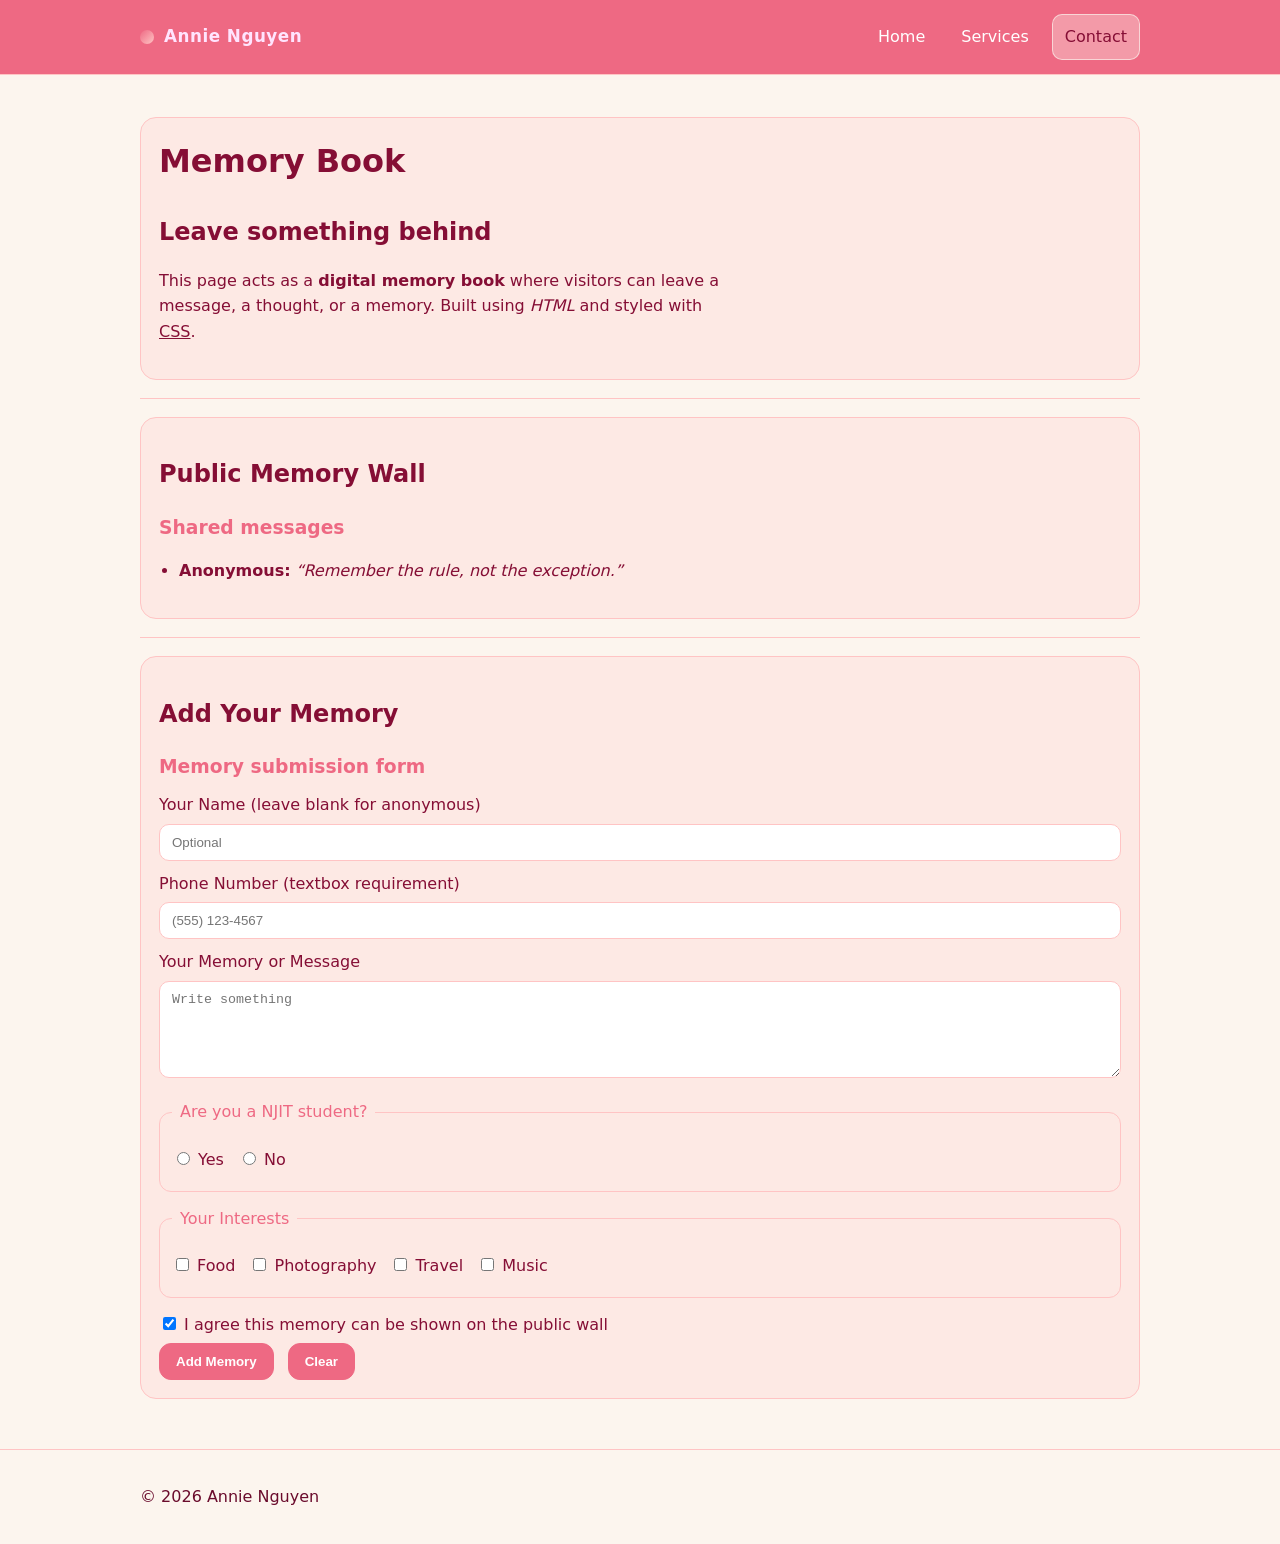
<file: Contact.html>
<!DOCTYPE html>
<html lang="en">
<head>
  <meta charset="UTF-8">
  <meta name="viewport" content="width=device-width, initial-scale=1.0">

  <title>Contact | Annie Nguyen</title>

  <meta name="description" content="A public memory book where visitors can leave messages">
  <meta name="author" content="Annie Nguyen">
  <meta name="keywords" content="Contact, Memory Book, Guestbook, NJIT, Annie Nguyen, HTML, CSS, JavaScript, Thong Khong">

  <link rel="stylesheet" href="css/styles.css">
</head>

<body>
  <header class="site-header">
    <div class="container header-inner">
      <div class="brand">
        <div class="logo-dot"></div>
        <h2>Annie Nguyen</h2>
      </div>

      <nav>
        <div class="nav">
          <a href="index.html">Home</a>
          <a href="services.html">Services</a>
          <a href="contact.html" class="active">Contact</a>
        </div>
      </nav>
    </div>
  </header>

  <main class="container">
    <section class="card hero">
      <div>
        <h1>Memory Book</h1>
        <h2>Leave something behind</h2>
        <p>
          This page acts as a <b>digital memory book</b> where visitors can leave
          a message, a thought, or a memory. Built using <i>HTML</i> and styled
          with <u>CSS</u>.
        </p>
      </div>
    </section>

    <hr>

    <section class="card">
      <h2>Public Memory Wall</h2>
      <h3>Shared messages</h3>

      <ul id="memoryWall">
        <li><b>Anonymous:</b> <i>“Remember the rule, not the exception.”</i></li>
      </ul>
    </section>

    <hr>

    <section class="card">
      <h2>Add Your Memory</h2>
      <h3>Memory submission form</h3>

      <form id="memoryForm">
        <label for="name">Your Name (leave blank for anonymous)</label>
        <input type="text" id="name" placeholder="Optional">

        <label for="phone">Phone Number (textbox requirement)</label>
        <input type="tel" id="phone" placeholder="(555) 123-4567">

        <label for="memory">Your Memory or Message</label>
        <textarea id="memory" rows="5" placeholder="Write something"></textarea>

        <fieldset>
          <legend>Are you a NJIT student?</legend>
          <div class="inline">
            <label><input type="radio" name="njitStudent" value="yes"> Yes</label>
            <label><input type="radio" name="njitStudent" value="no"> No</label>
          </div>
        </fieldset>

        <fieldset>
          <legend>Your Interests</legend>
          <div class="inline">
            <label><input type="checkbox" name="hobbies" value="Food"> Food</label>
            <label><input type="checkbox" name="hobbies" value="Photography"> Photography</label>
            <label><input type="checkbox" name="hobbies" value="Travel"> Travel</label>
            <label><input type="checkbox" name="hobbies" value="Music"> Music</label>
          </div>
        </fieldset>

        <label>
          <input type="checkbox" id="publicOk" checked>
          I agree this memory can be shown on the public wall
        </label>

        <div class="inline">
          <button type="submit">Add Memory</button>
          <button type="reset">Clear</button>
        </div>
      </form>
    </section>
  </main>

  <footer>
    <div class="container">
      <p>© 2026 Annie Nguyen</p>
    </div>
  </footer>

  <script src="scripts/memory.js"></script>
</body>
</html>
</file>
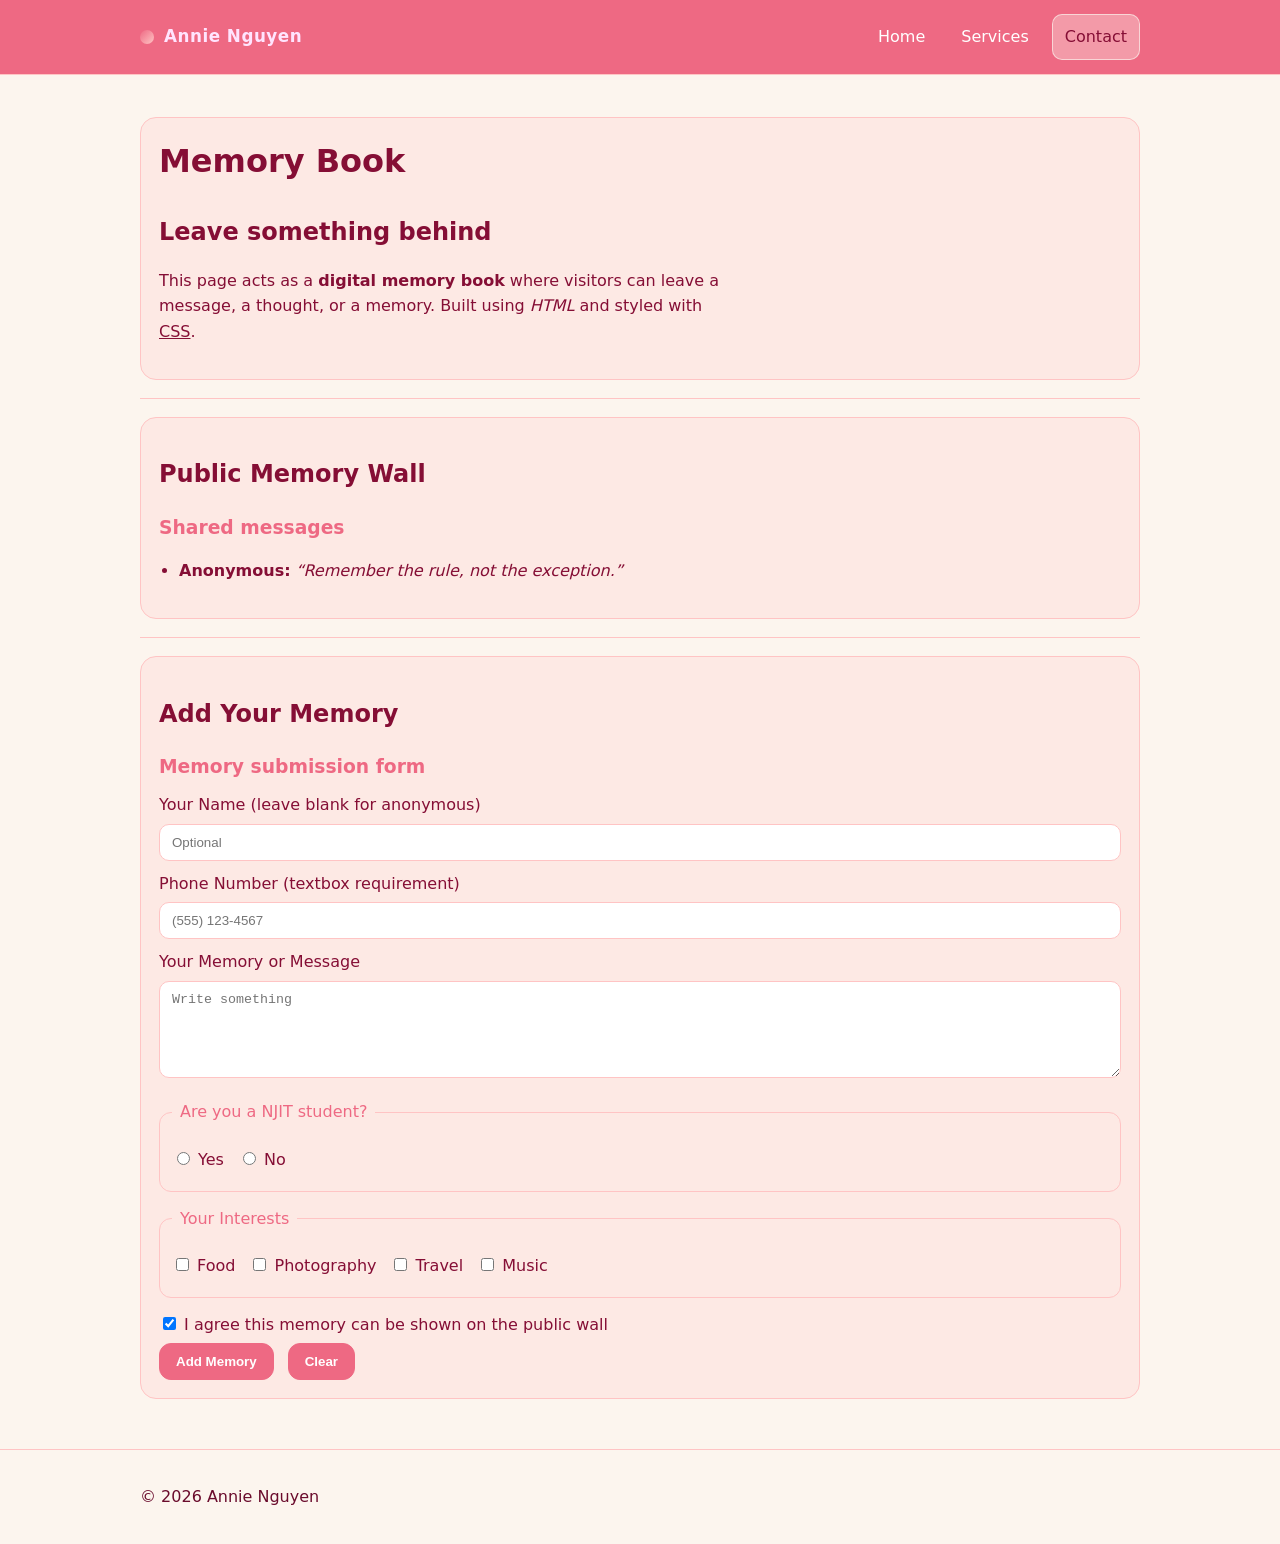
<file: contact.html>
<!DOCTYPE html>
<html lang="en">
<head>
  <meta charset="UTF-8">
  <meta name="viewport" content="width=device-width, initial-scale=1.0">

  <title>Contact | Annie Nguyen</title>

  <meta name="description" content="A public memory book where visitors can leave messages">
  <meta name="author" content="Annie Nguyen">
  <meta name="keywords" content="Contact, Memory Book, Guestbook, NJIT, Annie Nguyen, HTML, CSS, JavaScript, Thong Khong">

  <link rel="stylesheet" href="css/styles.css">
</head>

<body>
  <header class="site-header">
    <div class="container header-inner">
      <div class="brand">
        <div class="logo-dot"></div>
        <h2>Annie Nguyen</h2>
      </div>

      <nav>
        <div class="nav">
          <a href="index.html">Home</a>
          <a href="services.html">Services</a>
          <a href="contact.html" class="active">Contact</a>
        </div>
      </nav>
    </div>
  </header>

  <main class="container">
    <section class="card hero">
      <div>
        <h1>Memory Book</h1>
        <h2>Leave something behind</h2>
        <p>
          This page acts as a <b>digital memory book</b> where visitors can leave
          a message, a thought, or a memory. Built using <i>HTML</i> and styled
          with <u>CSS</u>.
        </p>
      </div>
    </section>

    <hr>

    <section class="card">
      <h2>Public Memory Wall</h2>
      <h3>Shared messages</h3>

      <ul id="memoryWall">
        <li><b>Anonymous:</b> <i>“Remember the rule, not the exception.”</i></li>
      </ul>
    </section>

    <hr>

    <section class="card">
      <h2>Add Your Memory</h2>
      <h3>Memory submission form</h3>

      <form id="memoryForm">
        <label for="name">Your Name (leave blank for anonymous)</label>
        <input type="text" id="name" placeholder="Optional">

        <label for="phone">Phone Number (textbox requirement)</label>
        <input type="tel" id="phone" placeholder="(555) 123-4567">

        <label for="memory">Your Memory or Message</label>
        <textarea id="memory" rows="5" placeholder="Write something"></textarea>

        <fieldset>
          <legend>Are you a NJIT student?</legend>
          <div class="inline">
            <label><input type="radio" name="njitStudent" value="yes"> Yes</label>
            <label><input type="radio" name="njitStudent" value="no"> No</label>
          </div>
        </fieldset>

        <fieldset>
          <legend>Your Interests</legend>
          <div class="inline">
            <label><input type="checkbox" name="hobbies" value="Food"> Food</label>
            <label><input type="checkbox" name="hobbies" value="Photography"> Photography</label>
            <label><input type="checkbox" name="hobbies" value="Travel"> Travel</label>
            <label><input type="checkbox" name="hobbies" value="Music"> Music</label>
          </div>
        </fieldset>

        <label>
          <input type="checkbox" id="publicOk" checked>
          I agree this memory can be shown on the public wall
        </label>

        <div class="inline">
          <button type="submit">Add Memory</button>
          <button type="reset">Clear</button>
        </div>
      </form>
    </section>
  </main>

  <footer>
    <div class="container">
      <p>© 2026 Annie Nguyen</p>
    </div>
  </footer>

  <script src="scripts/memory.js"></script>
</body>
</html>
</file>
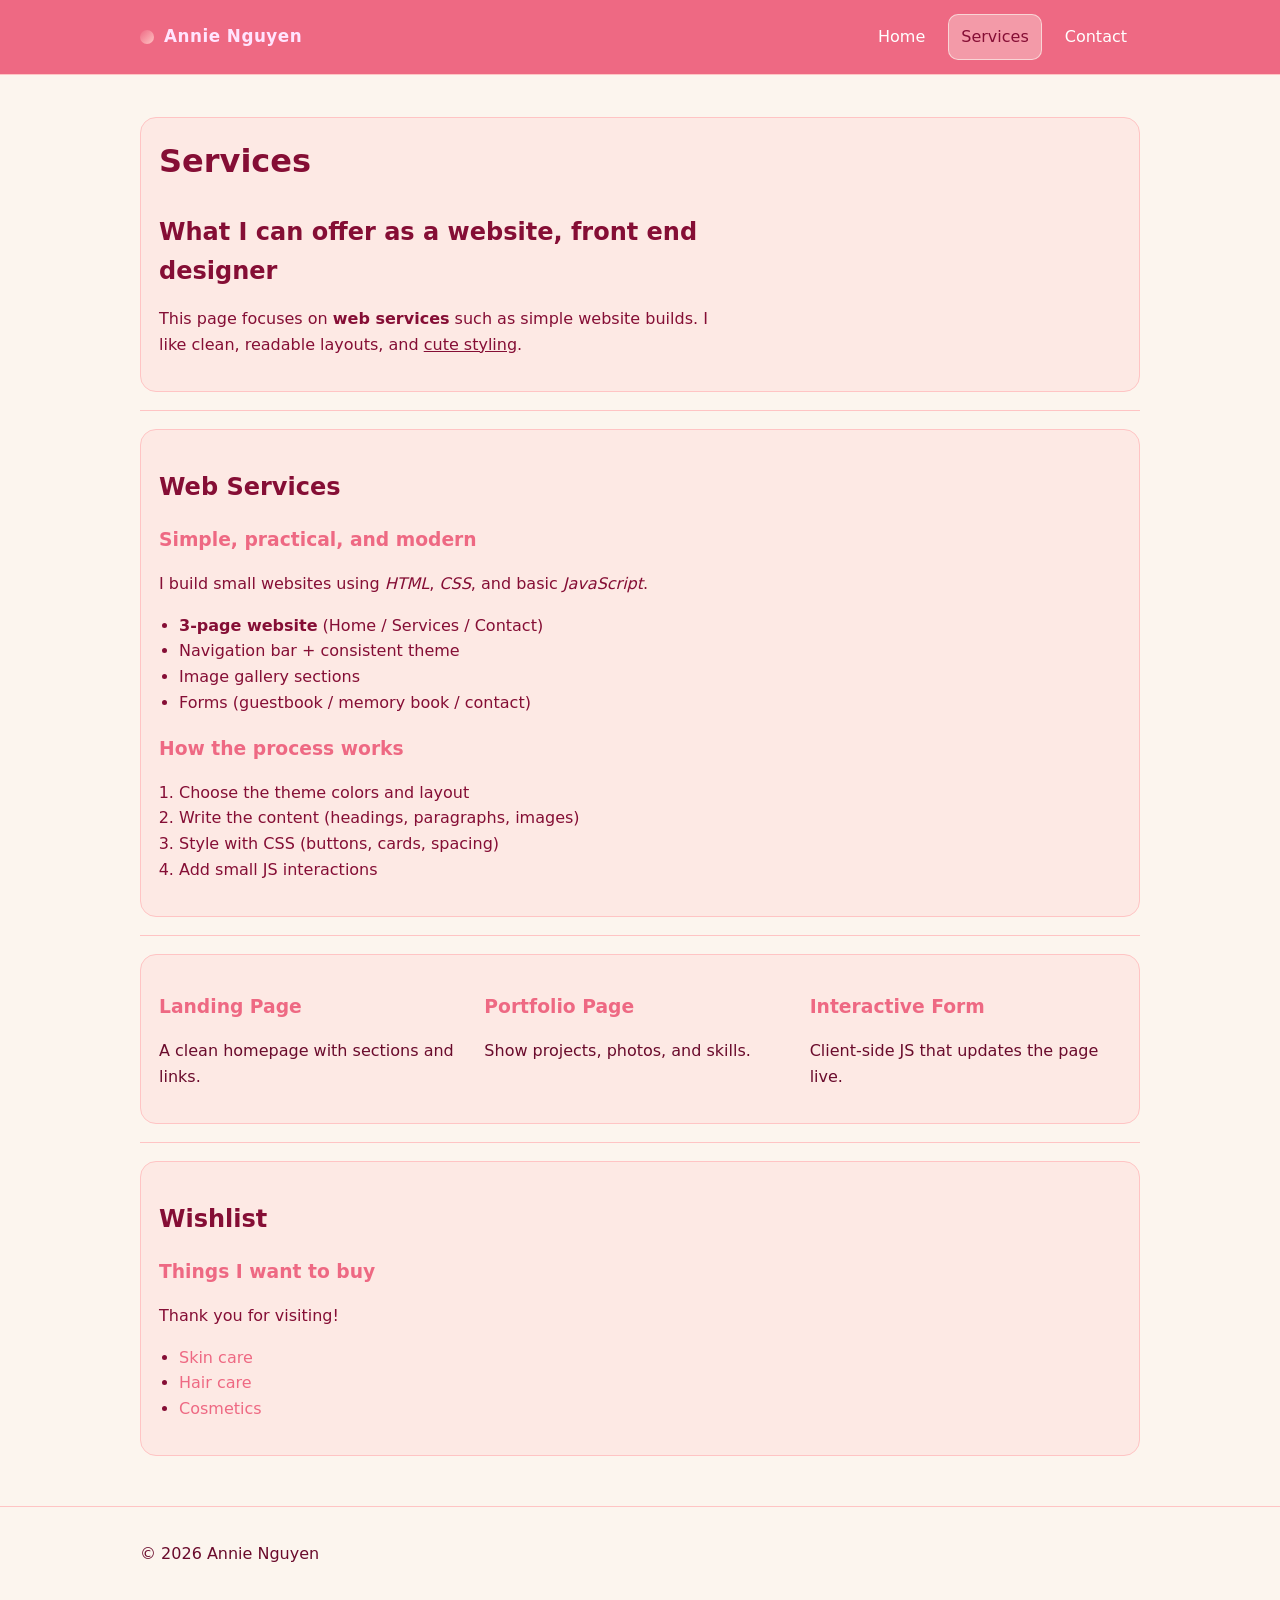
<file: Services.html>
<!DOCTYPE html>
<html lang="en">
    <head>
    <meta charset="UTF-8">
    <meta name="viewport" content="width=device-width, initial-scale=1.0">

    <title>Services | Annie Nguyen</title>

    <meta name="description" content="Services page showcasing web services and a wishlist">
    <meta name="author" content="Annie Nguyen">
    <meta name="keywords" content="Services, Web Services, Website, HTML, CSS, Annie Nguyen, NJIT, Thong Khong">

    <link rel="stylesheet" href="css/styles.css">
    </head>

    <body>
    <header class="site-header">
        <div class="container header-inner">
        <div class="brand">
            <div class="logo-dot"></div>
            <h2>Annie Nguyen</h2>
        </div>

        <nav>
            <div class="nav">
            <a href="index.html">Home</a>
            <a href="services.html" class="active">Services</a>
            <a href="contact.html">Contact</a>
            </div>
        </nav>
        </div>
    </header>

    <main class="container">
        <section class="card hero">
            <div>
                <h1>Services</h1>
                <h2>What I can offer as a website, front end designer</h2>
                <p>This page focuses on <b>web services</b> such as simple website builds. I like clean, readable layouts, and <u>cute styling</u>.</p>
            </div>
        </section>

        <hr>

        <section class="card">
            <h2>Web Services</h2>
            <h3>Simple, practical, and modern</h3>

            <p>
                I build small websites using <i>HTML</i>, <i>CSS</i>, and basic <i>JavaScript</i>.
            </p>

            <ul>
                <li><b>3-page website</b> (Home / Services / Contact)</li>
                <li>Navigation bar + consistent theme</li>
                <li>Image gallery sections</li>
                <li>Forms (guestbook / memory book / contact)</li>
            </ul>

            <h3>How the process works</h3>
            <ol>
                <li>Choose the theme colors and layout</li>
                <li>Write the content (headings, paragraphs, images)</li>
                <li>Style with CSS (buttons, cards, spacing)</li>
                <li>Add small JS interactions</li>
            </ol>
        </section>

        <hr>

        <section class="card grid-3">
            <div class="service">
                <h3>Landing Page</h3>
                <p class="muted">A clean homepage with sections and links.</p>
            </div>

            <div class="service">
                <h3>Portfolio Page</h3>
                <p class="muted">Show projects, photos, and skills.</p>
            </div>

            <div class="service">
                <h3>Interactive Form</h3>
                <p class="muted">Client-side JS that updates the page live.</p>
            </div>
        </section>

        <hr>

        <section class="card">
            <h2>Wishlist</h2>
            <h3>Things I want to buy</h3>

            <p>
                Thank you for visiting!
            </p>

            <ul>
                <li>
                    <a href="https://www.amazon.com/gp/product/B000ALBLIE" target="_blank">
                        Skin care
                    </a>
                </li>

                <li>
                    <a href="https://www.amazon.com/gp/product/B000ALBLIE" target="_blank">
                        Hair care
                    </a>
                </li>

                <li>
                    <a href="https://www.amazon.com/gp/product/B07HRJX7ZN" target="_blank">
                        Cosmetics
                    </a>
                </li>
            </ul>
        </section>
    </main>

        <footer>
            <div class="container">
            <p>© 2026 Annie Nguyen</p>
            </div>
        </footer>
    </body>
</html>
</file>
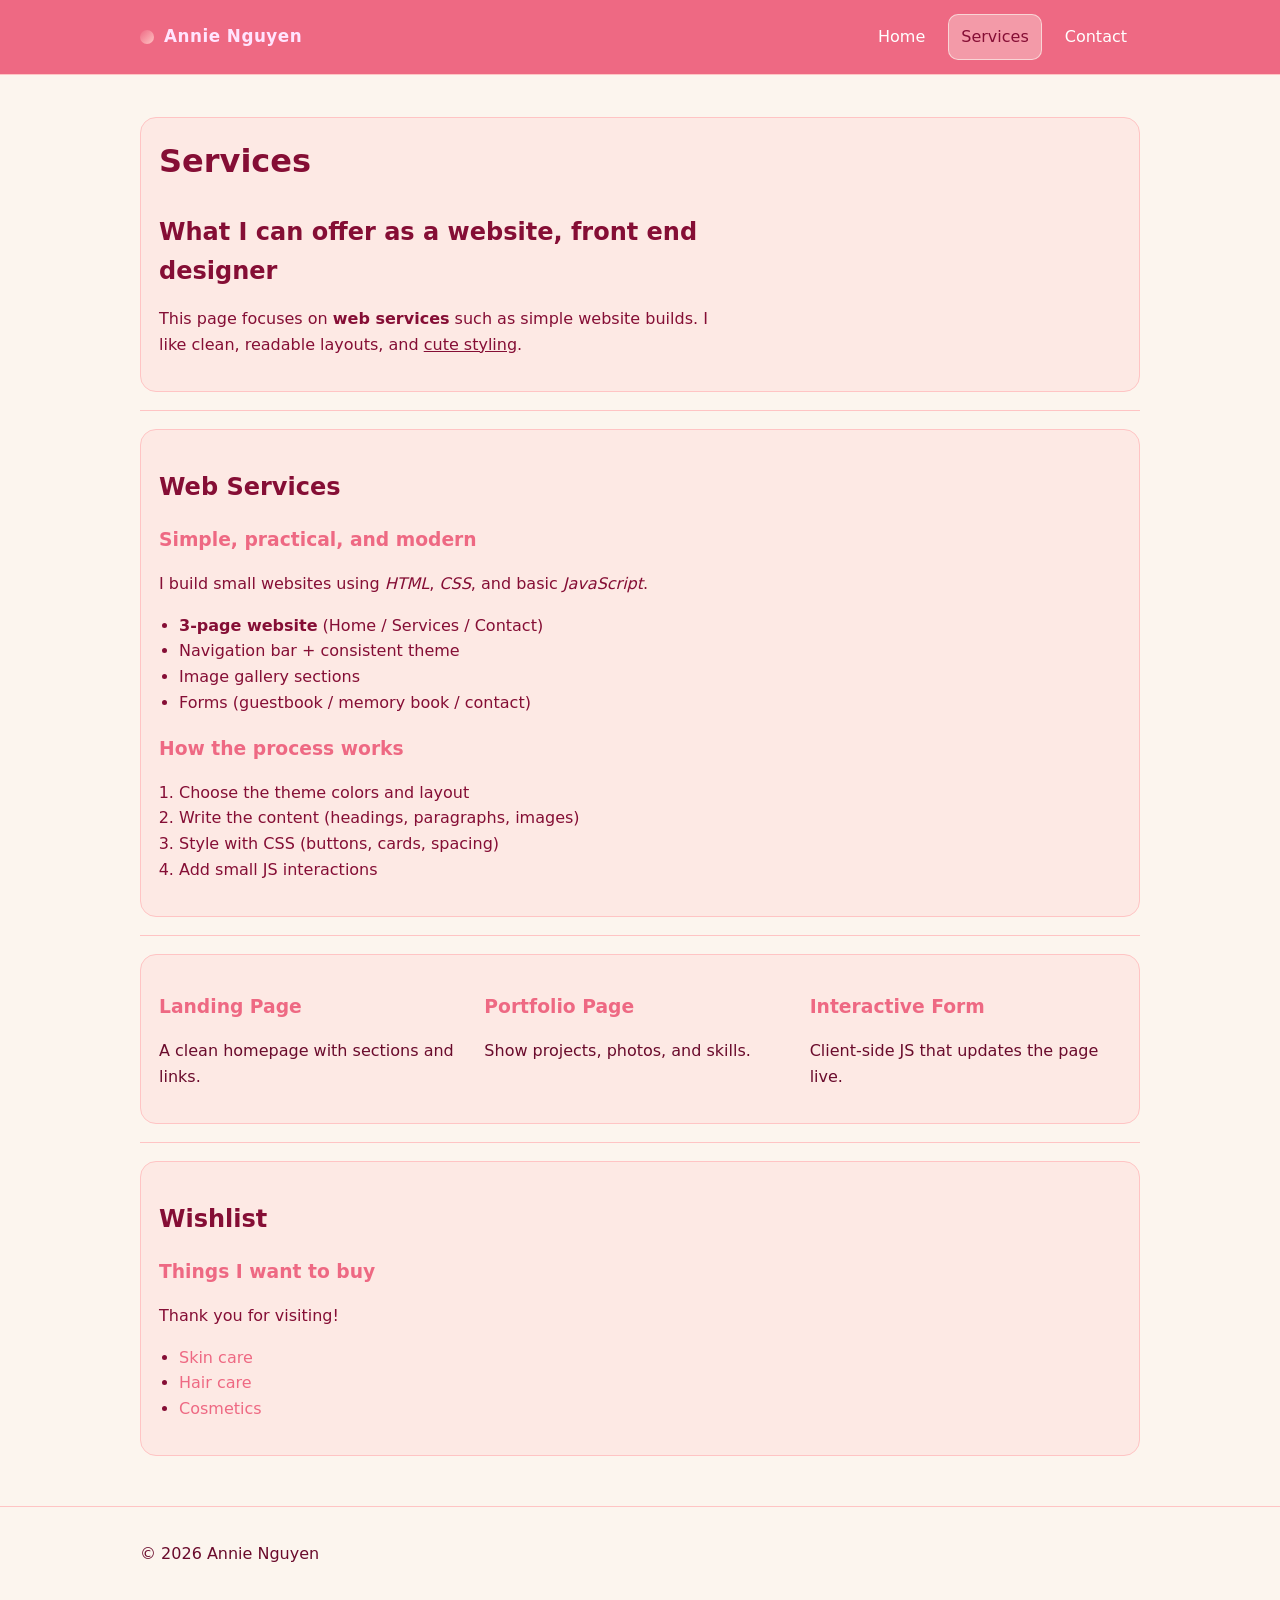
<file: services.html>
<!DOCTYPE html>
<html lang="en">
    <head>
    <meta charset="UTF-8">
    <meta name="viewport" content="width=device-width, initial-scale=1.0">

    <title>Services | Annie Nguyen</title>

    <meta name="description" content="Services page showcasing web services and a wishlist">
    <meta name="author" content="Annie Nguyen">
    <meta name="keywords" content="Services, Web Services, Website, HTML, CSS, Annie Nguyen, NJIT, Thong Khong">

    <link rel="stylesheet" href="css/styles.css">
    </head>

    <body>
    <header class="site-header">
        <div class="container header-inner">
        <div class="brand">
            <div class="logo-dot"></div>
            <h2>Annie Nguyen</h2>
        </div>

        <nav>
            <div class="nav">
            <a href="index.html">Home</a>
            <a href="services.html" class="active">Services</a>
            <a href="contact.html">Contact</a>
            </div>
        </nav>
        </div>
    </header>

    <main class="container">
        <section class="card hero">
            <div>
                <h1>Services</h1>
                <h2>What I can offer as a website, front end designer</h2>
                <p>This page focuses on <b>web services</b> such as simple website builds. I like clean, readable layouts, and <u>cute styling</u>.</p>
            </div>
        </section>

        <hr>

        <section class="card">
            <h2>Web Services</h2>
            <h3>Simple, practical, and modern</h3>

            <p>
                I build small websites using <i>HTML</i>, <i>CSS</i>, and basic <i>JavaScript</i>.
            </p>

            <ul>
                <li><b>3-page website</b> (Home / Services / Contact)</li>
                <li>Navigation bar + consistent theme</li>
                <li>Image gallery sections</li>
                <li>Forms (guestbook / memory book / contact)</li>
            </ul>

            <h3>How the process works</h3>
            <ol>
                <li>Choose the theme colors and layout</li>
                <li>Write the content (headings, paragraphs, images)</li>
                <li>Style with CSS (buttons, cards, spacing)</li>
                <li>Add small JS interactions</li>
            </ol>
        </section>

        <hr>

        <section class="card grid-3">
            <div class="service">
                <h3>Landing Page</h3>
                <p class="muted">A clean homepage with sections and links.</p>
            </div>

            <div class="service">
                <h3>Portfolio Page</h3>
                <p class="muted">Show projects, photos, and skills.</p>
            </div>

            <div class="service">
                <h3>Interactive Form</h3>
                <p class="muted">Client-side JS that updates the page live.</p>
            </div>
        </section>

        <hr>

        <section class="card">
            <h2>Wishlist</h2>
            <h3>Things I want to buy</h3>

            <p>
                Thank you for visiting!
            </p>

            <ul>
                <li>
                    <a href="https://www.amazon.com/gp/product/B000ALBLIE" target="_blank">
                        Skin care
                    </a>
                </li>

                <li>
                    <a href="https://www.amazon.com/gp/product/B000ALBLIE" target="_blank">
                        Hair care
                    </a>
                </li>

                <li>
                    <a href="https://www.amazon.com/gp/product/B07HRJX7ZN" target="_blank">
                        Cosmetics
                    </a>
                </li>
            </ul>
        </section>
    </main>

        <footer>
            <div class="container">
            <p>© 2026 Annie Nguyen</p>
            </div>
        </footer>
    </body>
</html>
</file>
<file: css/styles.css>
:root {
  --bg: #FCF5EE;
  --panel: #ffffff;
  --text: #850E35;
  --muted: #6a0b2c;
  --accent: #EE6983;
  --accent-soft: #FFC4C4;
  --border: #FFC4C4;
}

* {
  box-sizing: border-box;
}

html {
  cursor: url("../images/cursor.png") 8 8, auto;
}

a, button, input, textarea, select, label {
  cursor: url("../images/cursor-click.png") 8 8, pointer;
}

body {
  margin: 0;
  font-family: system-ui, -apple-system, Segoe UI, Roboto, Arial, sans-serif;
  background: var(--bg);
  color: var(--text);
  line-height: 1.6;
}

a {
  color: var(--accent);
  text-decoration: none;
}

a:hover {
  text-decoration: underline;
}

.container {
  width: min(1000px, 92%);
  margin: 0 auto;
}

header.site-header {
  border-bottom: 1px solid var(--border);
  background: #EE6983;
  position: sticky;
  top: 0;
  z-index: 10;
  color: #ffe4fe
}

.header-inner {
  display: flex;
  align-items: center;
  justify-content: space-between;
  padding: 14px 0;
  gap: 14px;
}

.brand {
  display: flex;
  align-items: center;
  gap: 10px;
}

.logo-dot {
  width: 14px;
  height: 14px;
  border-radius: 50%;
  background: linear-gradient(135deg, var(--accent), var(--accent-soft));
}

.brand h2 {
  margin: 0;
  font-size: 1.05rem;
  letter-spacing: 0.5px;
}

.artist-card h2 {
  margin-top: 18px;
}

nav .nav {
  display: flex;
  gap: 10px;
  flex-wrap: wrap;
}
nav .nav a {
  display: inline-block;
  padding: 9px 12px;
  border: 1px solid transparent;
  border-radius: 10px;
  color: #ffffff;
  background: transparent;
  text-decoration: none;
  transition: background 0.15s ease, transform 0.15s ease, border-color 0.15s ease;
}

nav .nav a:hover {
  background: rgba(252, 245, 238, 0.25);
  border-color: rgba(252, 245, 238, 0.5);
  transform: translateY(-1px);
}

nav .nav a.active {
  background: rgba(252, 245, 238, 0.35);
  border-color: rgba(252, 245, 238, 0.65);
  color: #850E35;
}

main {
  padding: 42px 0 50px;
}

.card {
  background: rgba(255, 196, 196, 0.25);
  border: 1px solid var(--border);
  border-radius: 16px;
  padding: 18px;
}

.hero {
  display: grid;
  grid-template-columns: 1.2fr 0.8fr;
  gap: 18px;
  align-items: center;
}

.hero img {
  width: 100%;
  height: 400px;
  object-fit: cover;
  border-radius: 14px;
  border: 1px solid var(--border);
}

h1 {
  margin-top: 0;
  font-size: 2rem;
}

h2 {
  margin-bottom: 8px;
}

h3 {
  margin-bottom: 6px;
  color: var(--accent);
}

.muted {
  color: var(--muted);
}

hr {
  border: none;
  border-top: 1px solid var(--border);
  margin: 18px 0;
}

.grid-3 {
  display: grid;
  grid-template-columns: repeat(3, 1fr);
  gap: 14px;
}

.service img {
  width: 100%;
  height: 300px;
  object-fit: cover;
  border-radius: 12px;
  border: 1px solid var(--border);
  margin-bottom: 10px;
}

footer {
  border-top: 1px solid var(--border);
  padding: 18px 0;
  color: var(--muted);
}

form label {
  display: block;
  margin: 10px 0 6px;
}

input[type="text"],
input[type="tel"],
input[type="email"],
textarea,
select {
  width: 100%;
  padding: 10px 12px;
  border-radius: 10px;
  border: 1px solid var(--border);
  background: #ffffff;
  color: var(--text);
}

fieldset {
  border: 1px solid var(--border);
  border-radius: 12px;
  padding: 12px;
  margin: 14px 0;
}

legend {
  padding: 0 8px;
  color: var(--accent);
}

.inline {
  display: flex;
  gap: 14px;
  flex-wrap: wrap;
  align-items: center;
}

button {
  padding: 10px 16px;
  border-radius: 12px;
  border: 1px solid var(--accent);
  background: var(--accent);
  color: #ffffff;
  font-weight: 600;
  cursor: pointer;
  transition: background 0.15s ease, transform 0.15s ease;
}

button:hover {
  background: #850E35;
  transform: translateY(-1px);
}

ul, ol {
  padding-left: 20px;
}

img {
  max-width: 100%;
  display: block;
}
</file>
